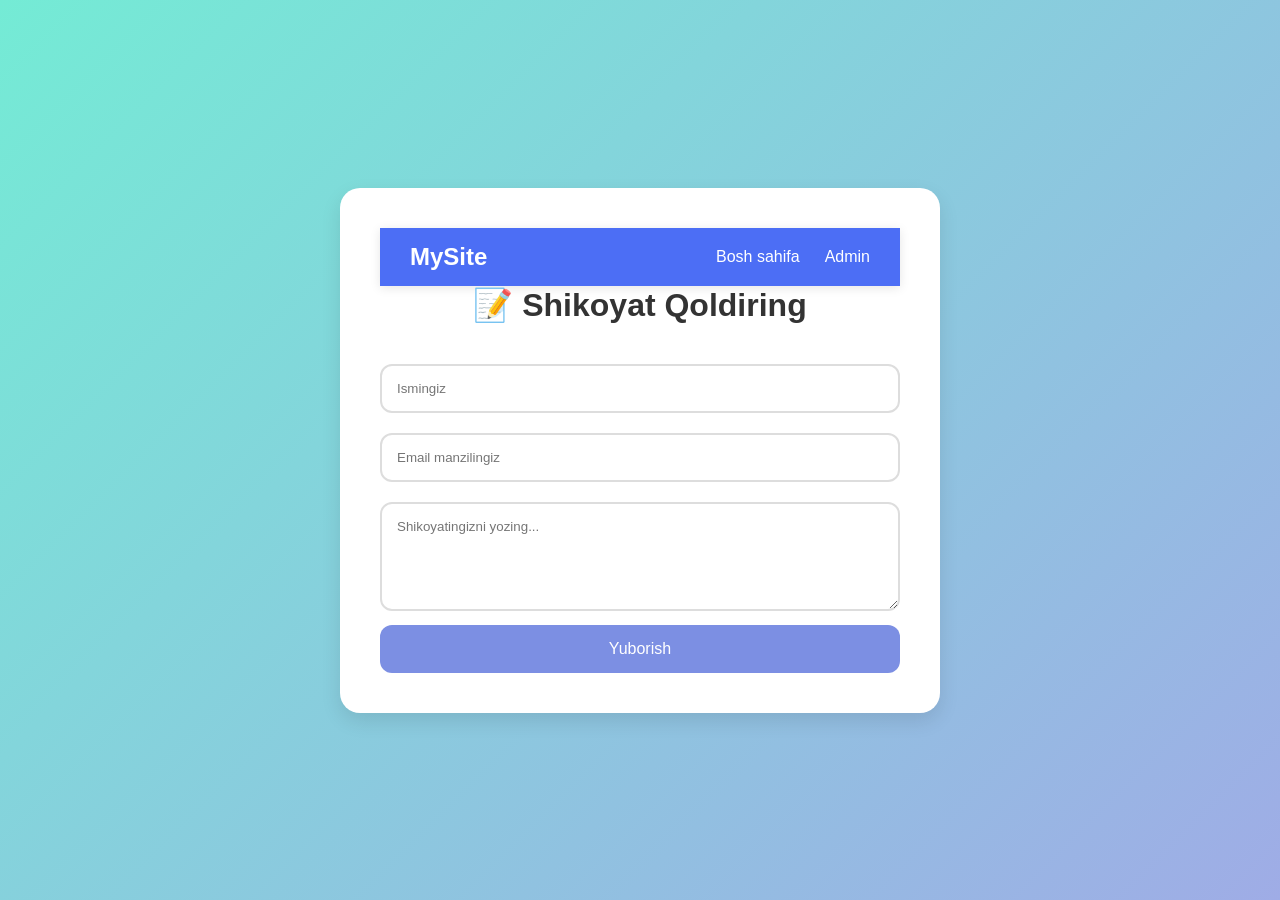
<file: index.html>
<!DOCTYPE html>
<html lang="uz">
<head>
  <meta charset="UTF-8">
  <meta name="viewport" content="width=device-width, initial-scale=1.0">
  <title>Shikoyatlar</title>
  <link rel="stylesheet" href="style.css">
</head>
<body>
    <div class="container">
      <nav>
          <div class="logo">MySite</div>
          <ul class="nav-links">
            <li><a href="#">Bosh sahifa</a></li>
            <li><a href="./admin.html">Admin</a></li>
        
          </ul>
        </nav>
    <h1>📝 Shikoyat Qoldiring</h1>
    
    <form>
      <input class="ism" type="text" placeholder="Ismingiz" required>
      <input class="email" type="email" placeholder="Email manzilingiz" required>
      <textarea class="shikoyat" placeholder="Shikoyatingizni yozing..." rows="5" required></textarea>
      <button class="btn" type="submit">Yuborish</button>
    </form>
  </div>
  <script src="./script.js"></script>
</body>
</html>
</file>
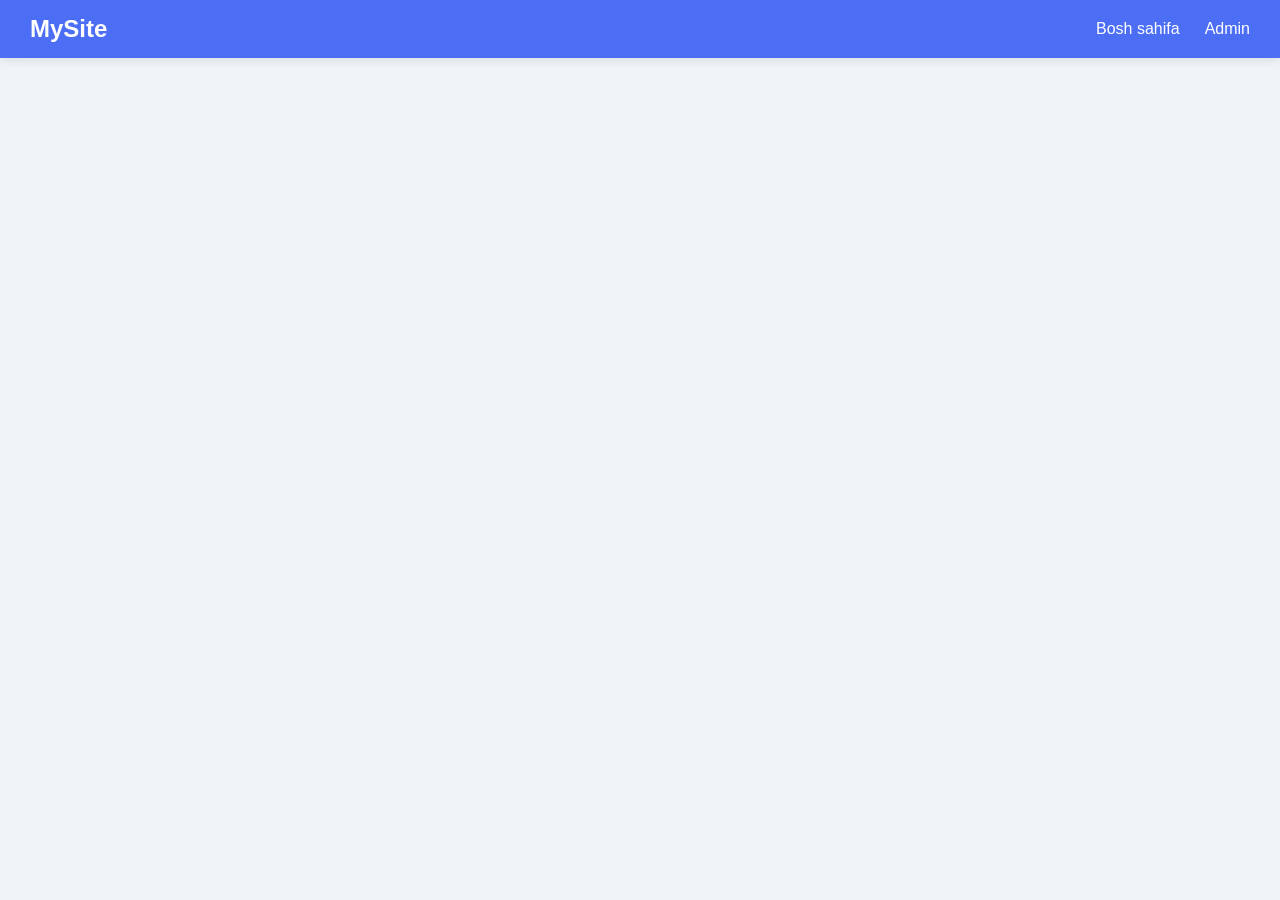
<file: admin.html>
<!DOCTYPE html>
<html lang="uz">
  <head>
    <meta charset="UTF-8" />
    <meta name="viewport" content="width=device-width, initial-scale=1" />
    <title>Card Sahifa</title>
    <link rel="stylesheet" href="./admin.css" />
  </head>
  <body>
    <!-- Navbar -->
    <nav>
      <div class="logo">MySite</div>
      <ul class="nav-links">
        <li><a href="./index.html">Bosh sahifa</a></li>
        <li><a href="#">Admin</a></li>
      </ul>
    </nav>

    <!-- Card container -->
    <div class="card-container">
       
    </div>
    <script src="./admin.js"></script>
  </body>
</html>
</file>
<file: style.css>
* {
    box-sizing: border-box;
    padding: 0;
    margin: 0;
    font-family: 'Segoe UI', sans-serif;
  }
  
  body {
    background: linear-gradient(135deg, #74ebd5, #9face6);
    height: 100vh;
    display: flex;
    justify-content: center;
    align-items: center;
  }
  
  .container {
    background-color: white;
    padding: 40px;
    border-radius: 20px;
    box-shadow: 0 8px 20px rgba(0, 0, 0, 0.1);
    width: 100%;
    max-width: 600px;
    text-align: center;
  }
  
  h1 {
    margin-bottom: 30px;
    color: #333;
  }
  
  form input, form textarea {
    width: 100%;
    padding: 15px;
    margin: 10px 0;
    border: 2px solid #ddd;
    border-radius: 12px;
    transition: 0.3s;
  }
  
  form input:focus, form textarea:focus {
    border-color: #7c8fe3;
    outline: none;
  }
  
  button {
    width: 100%;
    padding: 15px;
    background-color: #7c8fe3;
    color: white;
    border: none;
    border-radius: 12px;
    font-size: 16px;
    cursor: pointer;
    transition: background-color 0.3s;
  }
  
  button:hover {
    background-color: #6371d6;
  }
  

  
  nav {
    background-color: #4c6ef5;
    color: white;
    padding: 15px 30px;
    display: flex;
    justify-content: space-between;
    align-items: center;
    box-shadow: 0 2px 10px rgba(0, 0, 0, 0.1);
  }
  
  .logo {
    font-size: 24px;
    font-weight: bold;
  }
  
  .nav-links {
    list-style: none;
    display: flex;
    gap: 25px;
  }
  
  .nav-links li a {
    color: white;
    text-decoration: none;
    font-weight: 500;
    transition: color 0.3s;
  }
  
  .nav-links li a:hover {
    color: #cfd7ff;
  }
</file>
<file: admin.css>
* {
    margin: 0;
    padding: 0;
    box-sizing: border-box;
    font-family: 'Segoe UI', sans-serif;
  }
  
  body {
    background: #f0f4f8;
  }
  
  nav {
    background-color: #4c6ef5;
    color: white;
    padding: 15px 30px;
    display: flex;
    justify-content: space-between;
    align-items: center;
    box-shadow: 0 2px 10px rgba(0, 0, 0, 0.1);
  }
  
  .logo {
    font-size: 24px;
    font-weight: bold;
  }
  
  .nav-links {
    list-style: none;
    display: flex;
    gap: 25px;
  }
  
  .nav-links li a {
    color: white;
    text-decoration: none;
    font-weight: 500;
    transition: color 0.3s;
  }
  
  .nav-links li a:hover {
    color: #cfd7ff;
  }
  
  .card-container {
    display: flex;
    flex-wrap: wrap;
    gap: 30px;
    justify-content: center;
    padding: 50px 20px;
  }
  
  .card {
    background-color: white;
    width: 300px;
    border-radius: 16px;
    overflow: hidden;
    box-shadow: 0 8px 20px rgba(0, 0, 0, 0.1);
    transition: transform 0.3s;
  }
  
  .card:hover {
    transform: translateY(-10px);
  }
  
  .card img {
    width: 100%;
    height: auto;
  }
  
  .card h3 {
    padding: 15px 20px 5px;
    color: #333;
  }
  
  .card p {
    padding: 0 20px 20px;
    color: #555;
  }
  
  .delete-btn {
    width: 86%;
    margin: 10px 20px 20px;
    padding: 10px;
    background-color: #ff6b6b;
    color: white;
    border: none;
    border-radius: 8px;
    cursor: pointer;
    transition: background-color 0.3s;
  }
  
  .delete-btn:hover {
    background-color: #e74c3c;
  }
</file>
